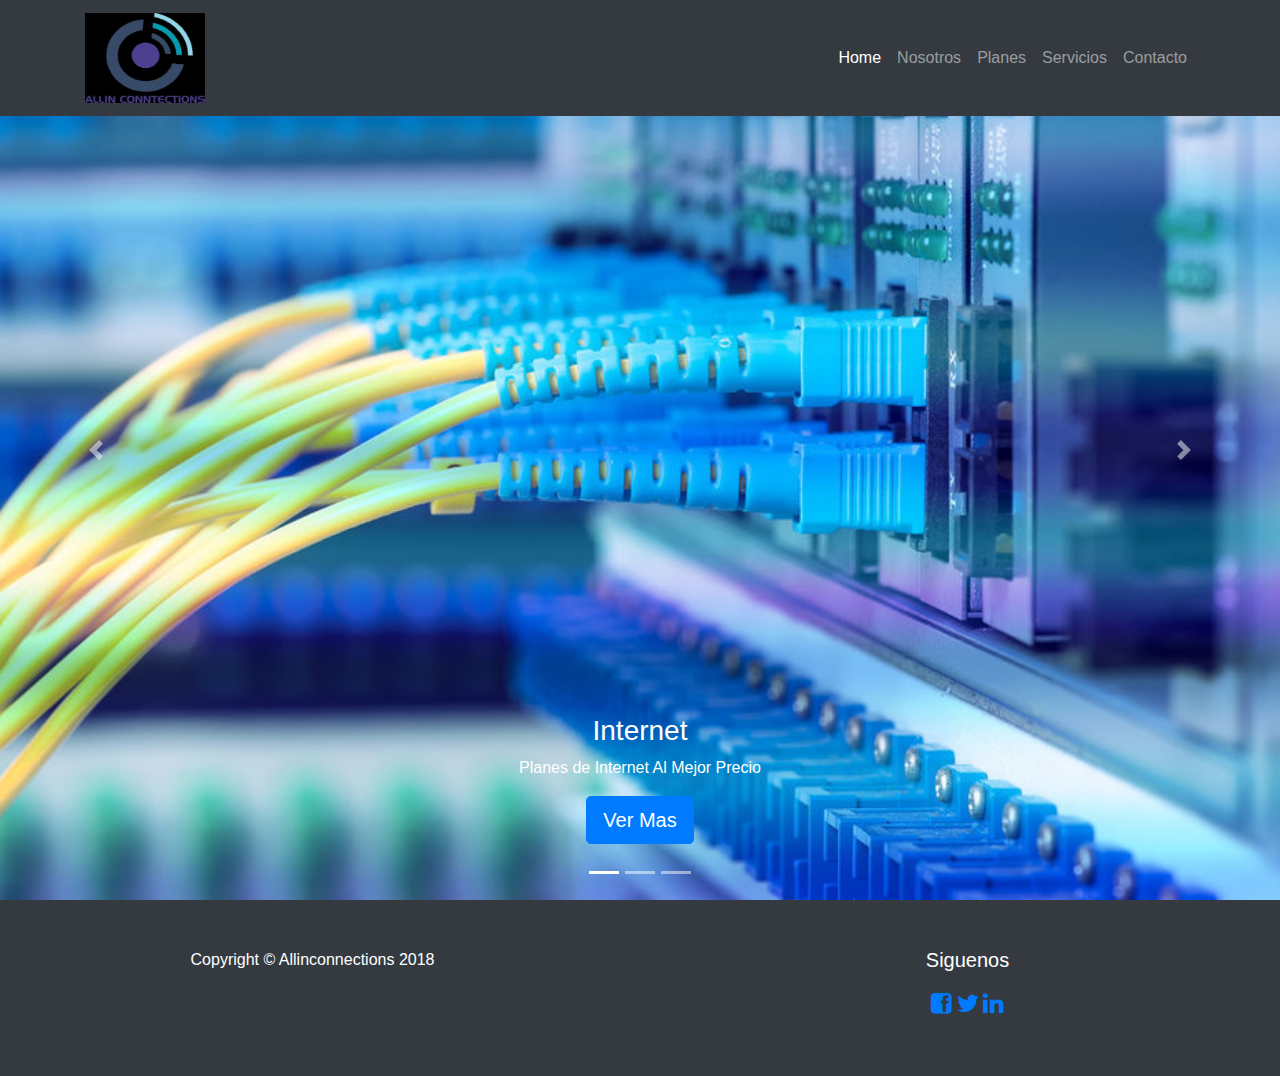
<file: index.html>
<!DOCTYPE html>
<html lang="en">

  <head>

    <meta charset="utf-8">
    <meta name="viewport" content="width=device-width, initial-scale=1, shrink-to-fit=no">
    <meta name="description" content="">
    <meta name="author" content="">

    <title>Home | Allinconnections</title>

    <!-- Bootstrap core CSS -->
    <link href="vendor/bootstrap/css/bootstrap.min.css" rel="stylesheet">

    <!-- Custom styles for this template -->
    <link href="css/full-slider.css" rel="stylesheet">
    <link rel="stylesheet" type="text/css" href="css/font-awesome.css">

  </head>

  <body>

    <!-- Navigation -->
    <nav class="navbar navbar-expand-lg navbar-dark bg-dark fixed-top">
      <div class="container">
        <a class="navbar-brand" href="#">
         <img src="img/logo.jpg" width="120" height="90" alt=""></a>
        <button class="navbar-toggler" type="button" data-toggle="collapse" data-target="#navbarResponsive" aria-controls="navbarResponsive" aria-expanded="false" aria-label="Toggle navigation" href="index.html">
          <span class="navbar-toggler-icon"></span>
        </button>
        <div class="collapse navbar-collapse" id="navbarResponsive">
          <ul class="navbar-nav ml-auto">
            <li class="nav-item active">
              <a class="nav-link" href="index.html">Home
                <span class="sr-only">(current)</span>
              </a>
            </li>
            <li class="nav-item">
              <a class="nav-link" href="nosotros.html">Nosotros</a>
            </li>
            <li class="nav-item">
              <a class="nav-link" href="Planes.html">Planes</a>
            </li>
            <li class="nav-item">
              <a class="nav-link" href="servicios.html">Servicios</a>
            </li>
            <li class="nav-item">
              <a class="nav-link" href="contacto.html">Contacto</a>
            </li>
          </ul>
        </div>
      </div>
    </nav>

    <header>
      <div id="carouselExampleIndicators" class="carousel slide" data-ride="carousel">
        <ol class="carousel-indicators">
          <li data-target="#carouselExampleIndicators" data-slide-to="0" class="active"></li>
          <li data-target="#carouselExampleIndicators" data-slide-to="1"></li>
          <li data-target="#carouselExampleIndicators" data-slide-to="2"></li>
        </ol>
        <div class="carousel-inner" role="listbox">
          <!-- Slide One - Set the background image for this slide in the line below -->
          <div class="carousel-item active" style="background-image: url('img/img2.jpg')">
            <div class="carousel-caption d-none d-md-block">
              <h3>Internet</h3>
              <p>Planes de Internet Al Mejor Precio</p>
              <p><a class="btn btn-lg btn-primary" href="Planes.html" role="button">Ver Mas</a></p>
            </div>
          </div>
          <!-- Slide Two - Set the background image for this slide in the line below -->
          <div class="carousel-item" style="background-image: url('img/img1.jpg')">
            <div class="carousel-caption d-none d-md-block">
              <h3>Second Slide</h3>
              <p>This is a description for the second slide.</p>
            </div>
          </div>
          <!-- Slide Three - Set the background image for this slide in the line below -->
          <div class="carousel-item" style="background-image: url('img/img3.jpg')">
            <div class="carousel-caption d-none d-md-block">
              <h3>Third Slide</h3>
              <p>This is a description for the third slide.</p>
            </div>
          </div>
        </div>
        <a class="carousel-control-prev" href="#carouselExampleIndicators" role="button" data-slide="prev">
          <span class="carousel-control-prev-icon" aria-hidden="true"></span>
          <span class="sr-only">Previous</span>
        </a>
        <a class="carousel-control-next" href="#carouselExampleIndicators" role="button" data-slide="next">
          <span class="carousel-control-next-icon" aria-hidden="true"></span>
          <span class="sr-only">Next</span>
        </a>
      </div>
    </header>

    <!-- Footer -->
    <footer class="py-5 bg-dark">
      <div class="row">
        <div class="col-sm-6">
            <div class="container">
              <div class="text-center">
              <p class="m-0 text-center text-white">Copyright &copy; Allinconnections 2018</p>
          </div>
           </div>
        </div>
        <div class="col-sm-6">
          <div class="container">
              <div class="text-center text-white">
                <h5>Siguenos</h5>
                  <a href="https://www.facebook.com/AllinConnections/"><i class="fa fa-facebook-square"></i></a>
                  <a href="#"><i class="fa fa-twitter"></i></a>
                  <a href="#"><i class="fa fa-linkedin"></i></a>
             </div>
        </div>
      </div>
      <!-- /.container -->
    </footer>

    <!-- Bootstrap core JavaScript -->
    <script src="js/jquery-2.2.3.min.js"></script> 
    <script src="vendor/jquery/jquery.min.js"></script>
    <script src="vendor/bootstrap/js/bootstrap.bundle.min.js"></script>
    <script type="text/javascript" src="js/move-top.js"></script>
    <script type="text/javascript" src="js/easing.js"></script> 
    <script type="text/javascript">
        jQuery(document).ready(function($) {
          $(".scroll").click(function(event){   
            event.preventDefault();
        
        $('html,body').animate({scrollTop:$(this.hash).offset().top},1000);
          });
        });
    </script>
  </body>

</html>
</file>
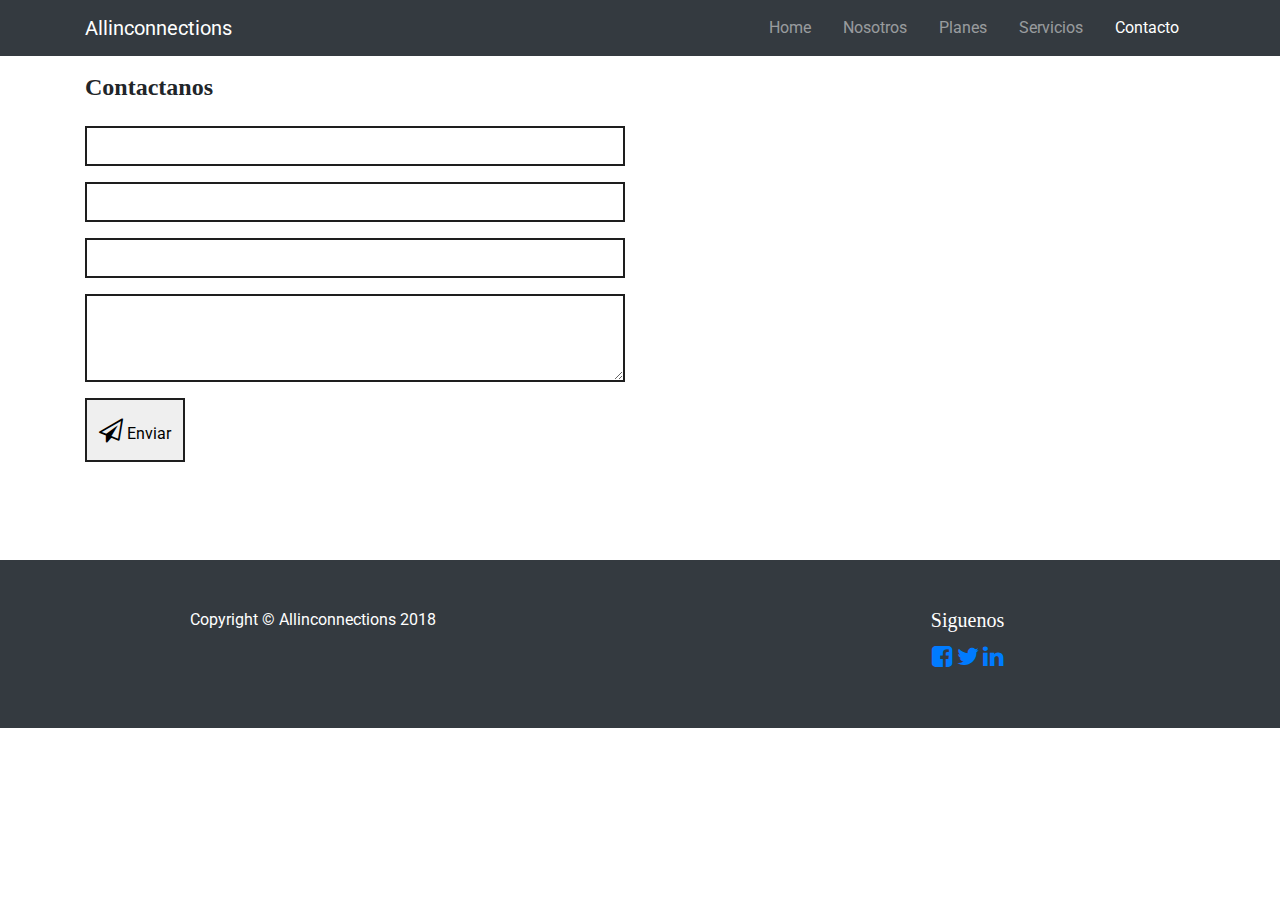
<file: contacto.html>
<!DOCTYPE html>
<html lang="en">

  <head>

    <meta charset="utf-8">
    <meta name="viewport" content="width=device-width, initial-scale=1, shrink-to-fit=no">
    <meta name="description" content="">
    <meta name="author" content="">

    <title>Contacto | AllinConnections</title>

    <!-- Bootstrap core CSS -->
    <link href="vendor/bootstrap/css/bootstrap.min.css" rel="stylesheet">
    <link rel="stylesheet" href="css/swipebox.css">
    <link href="css/font-awesome.css" rel="stylesheet">
    <link rel="stylesheet" type="text/css" href="css/style.css"> 
    <!-- Custom styles for this template -->
    <link href="css/full-slider.css" rel="stylesheet">
    <link rel="stylesheet" type="text/css" href="css/jquery-ui.css">
    <!--<link rel="stylesheet" type="text/css" href="css/bootstrap.css">-->
    <link rel="stylesheet" type="text/css" href="css/contact.css">
    <link rel="stylesheet" type="text/css" href="css/font-awesome.css">

  </head>

  <body>

    <!-- Navigation -->
    <nav class="navbar navbar-expand-lg navbar-dark bg-dark fixed-top">
      <div class="container">
        <a class="navbar-brand" href="#">Allinconnections</a>
        <button class="navbar-toggler" type="button" data-toggle="collapse" data-target="#navbarResponsive" aria-controls="navbarResponsive" aria-expanded="false" aria-label="Toggle navigation">
          <span class="navbar-toggler-icon"></span>
        </button>
        <div class="collapse navbar-collapse" id="navbarResponsive">
          <ul class="navbar-nav ml-auto">
            <li class="nav-item">
              <a class="nav-link" href="index.html">Home</a>
            </li>
            <li class="nav-item">
              <a class="nav-link" href="nosotros.html">Nosotros</a>
            </li>
            <li class="nav-item">
              <a class="nav-link" href="Planes.html">Planes</a>
            </li>
            <li class="nav-item">
              <a class="nav-link" href="servicios.html">Servicios</a>
            </li>
            <li class="nav-item active">
              <a class="nav-link" href="contacto.html">Contacto
              <span class="sr-only">(current)</span>
              </a>
            </li>
          </ul>
        </div>
      </div>
    </nav>
    <header>
      <section id="contact">
  <div class="container">
  <div class="row">
      <div class="col-md-6">
          <h4><strong>Contactanos</strong></h4>
          <br>
        <form>
          <div class="form-group">
            <input type="text" class="form-control" name="" value="" placeholder="Name">
          </div>
          <div class="form-group">
            <input type="email" class="form-control" name="" value="" placeholder="E-mail">
          </div>
          <div class="form-group">
            <input type="tel" class="form-control" name="" value="" placeholder="Phone">
          </div>
          <div class="form-group">
            <textarea class="form-control" name="" rows="3" placeholder="Message"></textarea>
          </div>
          <button class="btn btn-default" type="submit" name="button">
              <i class="fa fa-paper-plane-o" aria-hidden="true"></i> Enviar
          </button>
        </form>
      </div>
      <div class="col-md-6">
       <iframe src="https://www.google.com/maps/embed?pb=!1m18!1m12!1m3!1d3902.739736022297!2d-77.10135478575998!3d-11.992502291503472!2m3!1f0!2f0!3f0!3m2!1i1024!2i768!4f13.1!3m3!1m2!1s0x0%3A0x8a2a0d09e109afb!2sChilangolandia+lim!5e0!3m2!1ses-419!2spe!4v1497816881876" width="600" height="450" frameborder="0" style="border:0" allowfullscreen></iframe>
       </div>
    </div>
  </div>
</section>
  </header>
    <!-- Footer -->
    <footer class="py-5 bg-dark">
      <div class="row">
        <div class="col-sm-6">
            <div class="container">
              <div class="text-center">
              <p class="m-0 text-center text-white">Copyright &copy; Allinconnections 2018</p>
          </div>
           </div>
        </div>
        <div class="col-sm-6">
          <div class="container">
              <div class="text-center text-white">
                <h5>Siguenos</h5>
                  <a href="#"><i class="fa fa-facebook-square"></i></a>
                  <a href="#"><i class="fa fa-twitter"></i></a>
                  <a href="#"><i class="fa fa-linkedin"></i></a>
             </div>
        </div>
      </div>
      <!-- /.container -->
    </footer>

    <!-- Bootstrap core JavaScript -->
    <script src="js/jquery-2.2.3.min.js"></script> 
    <script src="vendor/jquery/jquery.min.js"></script>
    <script src="vendor/bootstrap/js/bootstrap.bundle.min.js"></script>
    <script type="text/javascript" src="js/move-top.js"></script>
    <script type="text/javascript" src="js/easing.js"></script> 
    <script type="text/javascript">
        jQuery(document).ready(function($) {
          $(".scroll").click(function(event){   
            event.preventDefault();
        
        $('html,body').animate({scrollTop:$(this.hash).offset().top},1000);
          });
        });
    </script>
  </body>

</html>
</file>
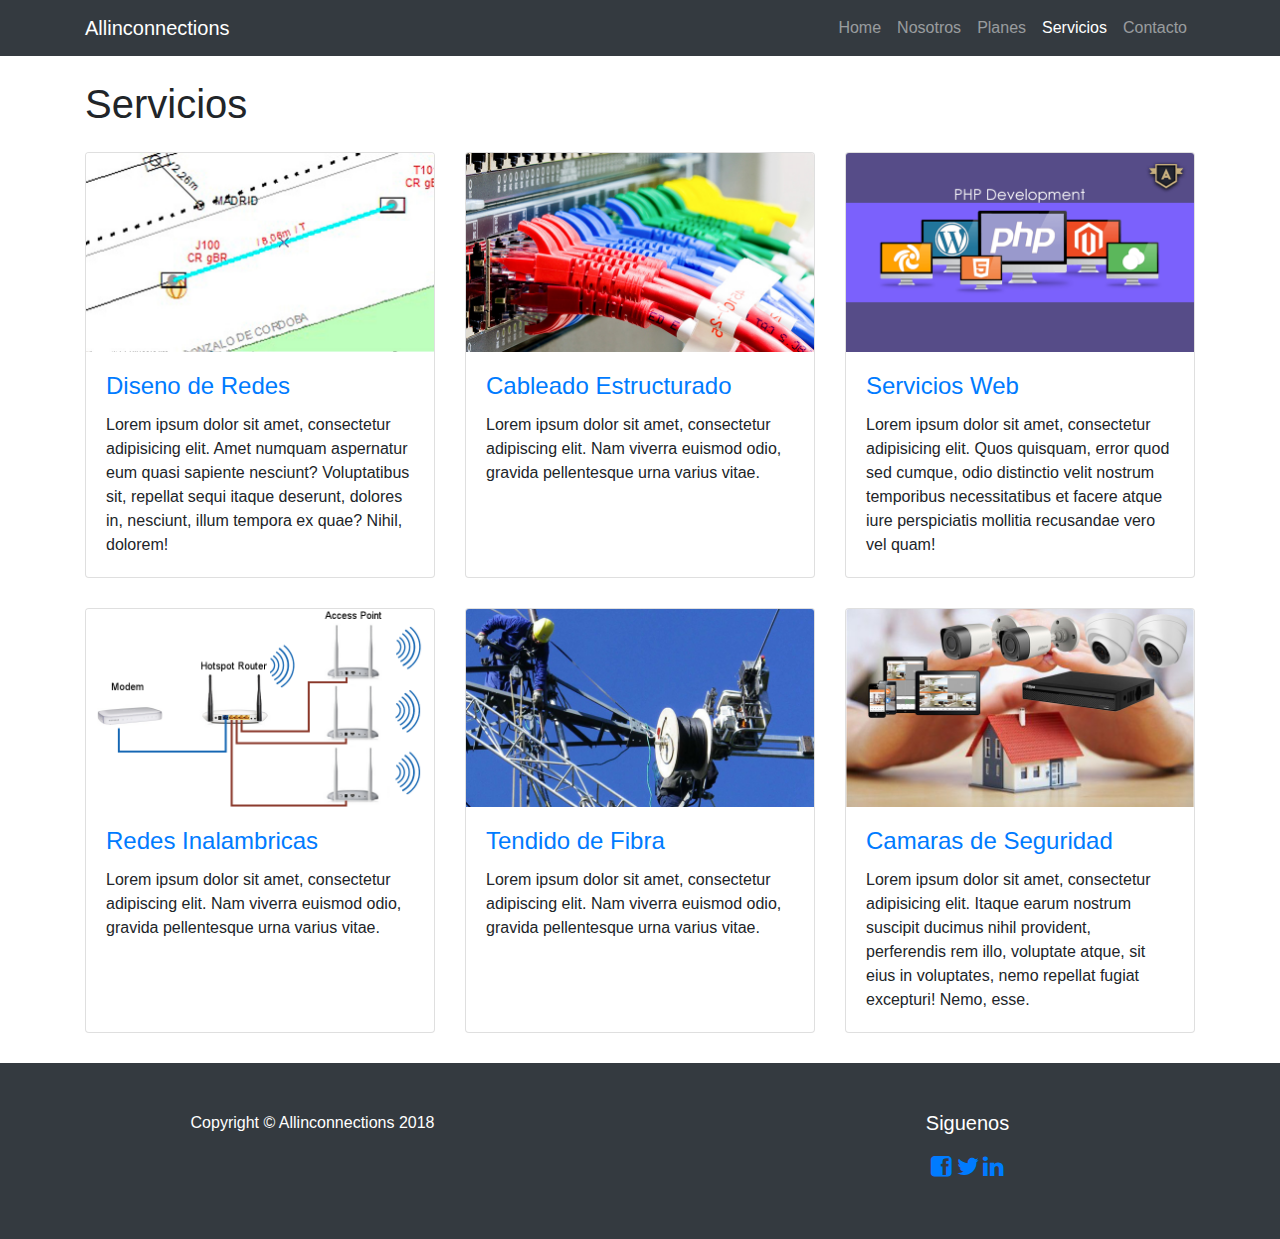
<file: servicios.html>
<!DOCTYPE html>
<html lang="en">

  <head>

    <meta charset="utf-8">
    <meta name="viewport" content="width=device-width, initial-scale=1, shrink-to-fit=no">
    <meta name="description" content="">
    <meta name="author" content="">

    <title>Servicios | Allinconnections</title>

    <!-- Bootstrap core CSS -->
    <link href="vendor/bootstrap/css/bootstrap.min.css" rel="stylesheet">

    <!-- Custom styles for this template -->
    <link href="css/full-slider.css" rel="stylesheet">
    <link href="css/3-col-portfolio.css" rel="stylesheet">

    <link rel="stylesheet" type="text/css" href="css/font-awesome.css">

  </head>

  <body>

    <!-- Navigation -->
    <nav class="navbar navbar-expand-lg navbar-dark bg-dark fixed-top">
      <div class="container">
        <a class="navbar-brand" href="#">Allinconnections</a>
        <button class="navbar-toggler" type="button" data-toggle="collapse" data-target="#navbarResponsive" aria-controls="navbarResponsive" aria-expanded="false" aria-label="Toggle navigation">
          <span class="navbar-toggler-icon"></span>
        </button>
        <div class="collapse navbar-collapse" id="navbarResponsive">
          <ul class="navbar-nav ml-auto">
            <li class="nav-item">
              <a class="nav-link" href="index.html">Home</a>
            </li>
            <li class="nav-item">
              <a class="nav-link" href="nosotros.html">Nosotros</a>
            </li>
            <li class="nav-item">
              <a class="nav-link" href="Planes.html">Planes</a>
            </li>
            <li class="nav-item active">
              <a class="nav-link" href="servicios.html">Servicios
              <span class="sr-only">(current)</span>
            </a>
            </li>
            <li class="nav-item">
              <a class="nav-link" href="contacto.html">Contacto</a>
            </li>
          </ul>
        </div>
      </div>
    </nav>

    <div class="container">

      <!-- Page Heading -->
      <h1 class="my-4">Servicios
      </h1>

      <div class="row">
        <div class="col-lg-4 col-sm-6 portfolio-item">
          <div class="card h-100">
            <a href="#"><img class="card-img-top" src="img/t3.jpg" alt=""></a>
            <div class="card-body">
              <h4 class="card-title">
                <a href="#">Diseno de Redes</a>
              </h4>
              <p class="card-text">Lorem ipsum dolor sit amet, consectetur adipisicing elit. Amet numquam aspernatur eum quasi sapiente nesciunt? Voluptatibus sit, repellat sequi itaque deserunt, dolores in, nesciunt, illum tempora ex quae? Nihil, dolorem!</p>
            </div>
          </div>
        </div>
        <div class="col-lg-4 col-sm-6 portfolio-item">
          <div class="card h-100">
            <a href="#"><img class="card-img-top" src="img/t2.jpg" alt=""></a>
            <div class="card-body">
              <h4 class="card-title">
                <a href="#">Cableado Estructurado</a>
              </h4>
              <p class="card-text">Lorem ipsum dolor sit amet, consectetur adipiscing elit. Nam viverra euismod odio, gravida pellentesque urna varius vitae.</p>
            </div>
          </div>
        </div>
        <div class="col-lg-4 col-sm-6 portfolio-item">
          <div class="card h-100">
            <a href="#"><img class="card-img-top" src="img/t4.jpg" alt=""></a>
            <div class="card-body">
              <h4 class="card-title">
                <a href="#">Servicios Web</a>
              </h4>
              <p class="card-text">Lorem ipsum dolor sit amet, consectetur adipisicing elit. Quos quisquam, error quod sed cumque, odio distinctio velit nostrum temporibus necessitatibus et facere atque iure perspiciatis mollitia recusandae vero vel quam!</p>
            </div>
          </div>
        </div>
        <div class="col-lg-4 col-sm-6 portfolio-item">
          <div class="card h-100">
            <a href="#"><img class="card-img-top" src="img/t5.jpg" alt=""></a>
            <div class="card-body">
              <h4 class="card-title">
                <a href="#">Redes Inalambricas</a>
              </h4>
              <p class="card-text">Lorem ipsum dolor sit amet, consectetur adipiscing elit. Nam viverra euismod odio, gravida pellentesque urna varius vitae.</p>
            </div>
          </div>
        </div>
        <div class="col-lg-4 col-sm-6 portfolio-item">
          <div class="card h-100">
            <a href="#"><img class="card-img-top" src="img/t1.jpg" alt=""></a>
            <div class="card-body">
              <h4 class="card-title">
                <a href="#">Tendido de Fibra</a>
              </h4>
              <p class="card-text">Lorem ipsum dolor sit amet, consectetur adipiscing elit. Nam viverra euismod odio, gravida pellentesque urna varius vitae.</p>
            </div>
          </div>
        </div>
        <div class="col-lg-4 col-sm-6 portfolio-item">
          <div class="card h-100">
            <a href="#"><img class="card-img-top" src="img/t6.jpg" alt=""></a>
            <div class="card-body">
              <h4 class="card-title">
                <a href="#">Camaras de Seguridad</a>
              </h4>
              <p class="card-text">Lorem ipsum dolor sit amet, consectetur adipisicing elit. Itaque earum nostrum suscipit ducimus nihil provident, perferendis rem illo, voluptate atque, sit eius in voluptates, nemo repellat fugiat excepturi! Nemo, esse.</p>
            </div>
          </div>
        </div>
      </div>
      <!-- /.row -->

      <!-- Pagination -->
      <!--<ul class="pagination justify-content-center">
        <li class="page-item">
          <a class="page-link" href="#" aria-label="Previous">
            <span aria-hidden="true">&laquo;</span>
            <span class="sr-only">Previous</span>
          </a>
        </li>
        <li class="page-item">
          <a class="page-link" href="#">1</a>
        </li>
        <li class="page-item">
          <a class="page-link" href="#">2</a>
        </li>
        <li class="page-item">
          <a class="page-link" href="#">3</a>
        </li>
        <li class="page-item">
          <a class="page-link" href="#" aria-label="Next">
            <span aria-hidden="true">&raquo;</span>
            <span class="sr-only">Next</span>
          </a>
        </li>
      </ul>-->

    </div>
    

    <!-- Footer -->
    <footer class="py-5 bg-dark">
      <div class="row">
        <div class="col-sm-6">
            <div class="container">
              <div class="text-center">
              <p class="m-0 text-center text-white">Copyright &copy; Allinconnections 2018</p>
          </div>
           </div>
        </div>
        <div class="col-sm-6">
          <div class="container">
              <div class="text-center text-white">
                <h5>Siguenos</h5>
                  <a href="#"><i class="fa fa-facebook-square"></i></a>
                  <a href="#"><i class="fa fa-twitter"></i></a>
                  <a href="#"><i class="fa fa-linkedin"></i></a>
             </div>
        </div>
      </div>
      <!-- /.container -->
    </footer>

    <!-- Bootstrap core JavaScript -->
    <script src="vendor/jquery/jquery.min.js"></script>
    <script src="vendor/bootstrap/js/bootstrap.bundle.min.js"></script>

  </body>

</html>
</file>
<file: css/swipebox.css>
/*! Swipebox v1.2.8 | Constantin Saguin csag.co | MIT License | github.com/brutaldesign/swipebox */
html.swipebox-html.swipebox-touch {
  overflow: hidden !important;
}

#swipebox-overlay img {
  border: none !important;
}

#swipebox-overlay {
  width: 100%;
  height: 100%;
  position: fixed;
  top: 0;
  left: 0;
  z-index: 99999 !important;
  overflow: hidden;
  -webkit-user-select: none;
  -moz-user-select: none;
  -ms-user-select: none;
  user-select: none;
}

#swipebox-container {
  position: relative;
  width: 100%;
  height: 100%;
}

#swipebox-slider {
  -webkit-transition: -webkit-transform 0.4s ease;
  transition: transform 0.4s ease;
  height: 100%;
  left: 0;
  top: 0;
  width: 100%;
  white-space: nowrap;
  position: absolute;
  display: none;
  cursor: pointer;
}
#swipebox-slider .slide {
  height: 100%;
  width: 100%;
  line-height: 1px;
  text-align: center;
  display: inline-block;
}
#swipebox-slider .slide:before {
  content: "";
  display: inline-block;
  height: 43%;
  width: 1px;
  margin-right: -1px;
}
#swipebox-slider .slide img, #swipebox-slider .slide .swipebox-video-container {
  display: inline-block;
  max-height: 100%;
  max-width: 100%;
  margin: 0;
  padding: 0;
  width: auto;
  height: auto;
  vertical-align: middle;
}
#swipebox-slider .slide .swipebox-video-container {
  background: none;
  max-width: 1140px;
  max-height: 100%;
  width: 100%;
  padding: 5%;
  -webkit-box-sizing: border-box;
  box-sizing: border-box;
  -moz-box-sizing: border-box;
}
#swipebox-slider .slide .swipebox-video-container .swipebox-video {
  width: 100%;
  height: 0;
  padding-bottom: 56.25%;
  overflow: hidden;
  position: relative;
}
#swipebox-slider .slide .swipebox-video-container .swipebox-video iframe {
  width: 100% !important;
  height: 100% !important;
  position: absolute;
  top: 0;
  left: 0;
}
#swipebox-slider .slide-loading {
  background: url(../images/loader.gif) no-repeat center center;
}

#swipebox-bottom-bar,
#swipebox-top-bar {
  -webkit-transition: 0.5s all;
  transition: 0.5s all;
  -moz-transition: 0.5s all;
  position: absolute;
  left: 0;
  z-index: 999;
  height: 50px;
  width: 100%;
}

#swipebox-bottom-bar {
  bottom: -50px;
}
#swipebox-bottom-bar.visible-bars {
  -webkit-transform: translate3d(0, -50px, 0);
  transform: translate3d(0, -50px, 0);
  -moz-transform: translate3d(0, -50px, 0);
  -o-transform: translate3d(0, -50px, 0);
  -ms-transform: translate3d(0, -50px, 0);
}

#swipebox-top-bar {
    bottom: 14%;
}
#swipebox-title {
    display: block;
    width: 45%;
    text-align: center;
    margin: 0 auto !important;
} 
#swipebox-prev,
#swipebox-next,
#swipebox-close {
  background-image: url(../images/icons.png);
  background-repeat: no-repeat;
  border: none !important;
  text-decoration: none !important;
  cursor: pointer;
  width: 50px;
  height: 50px;
  top: 0;
}

#swipebox-arrows {
  display: block;
  margin: 0 auto;
  width: 100%;
  height: 50px;
}

#swipebox-prev {
  background-position: -32px 13px;
  float: left;
}

#swipebox-next {
  background-position: -78px 13px;
  float: right;
} 
#swipebox-close {
	right: 50px;
	top: 12px;
	position: absolute;
	z-index: 9999;
	background-position: 15px 12px;
}
.swipebox-no-close-button #swipebox-close {
  display: none;
}

#swipebox-prev.disabled,
#swipebox-next.disabled {
  opacity: 0.3;
}

.swipebox-no-touch #swipebox-overlay.rightSpring #swipebox-slider {
  -webkit-animation: rightSpring 0.3s;
  animation: rightSpring 0.3s;
  -moz-animation: rightSpring 0.3s;
}
.swipebox-no-touch #swipebox-overlay.leftSpring #swipebox-slider {
  -webkit-animation: leftSpring 0.3s;
  animation: leftSpring 0.3s;
  -moz-animation: leftSpring 0.3s;
}

.swipebox-touch #swipebox-container:before, .swipebox-touch #swipebox-container:after {
  -webkit-backface-visibility: hidden;
  backface-visibility: hidden;
  -webkit-transition: all .3s ease;
  transition: all .3s ease;
  -moz-transition: all .3s ease;
  content: ' ';
  position: absolute;
  z-index: 999;
  top: 0;
  height: 100%;
  width: 20px;
  opacity: 0;
}
.swipebox-touch #swipebox-container:before {
  left: 0;
  -webkit-box-shadow: inset 10px 0px 10px -8px #656565;
  box-shadow: inset 10px 0px 10px -8px #656565;
  -moz-box-shadow: inset 10px 0px 10px -8px #656565;
}
.swipebox-touch #swipebox-container:after {
  right: 0;
  -webkit-box-shadow: inset -10px 0px 10px -8px #656565;
  box-shadow: inset -10px 0px 10px -8px #656565;
  -moz-box-shadow: inset -10px 0px 10px -8px #656565;
}
.swipebox-touch #swipebox-overlay.leftSpringTouch #swipebox-container:before {
  opacity: 1;
}
.swipebox-touch #swipebox-overlay.rightSpringTouch #swipebox-container:after {
  opacity: 1;
}

@-webkit-keyframes rightSpring {
  0% {
    left: 0;
  }

  50% {
    left: -30px;
  }

  100% {
    left: 0;
  }
}

@keyframes rightSpring {
  0% {
    left: 0;
  }

  50% {
    left: -30px;
  }

  100% {
    left: 0;
  }
}
@-webkit-keyframes leftSpring {
  0% {
    left: 0;
  }

  50% {
    left: 30px;
  }

  100% {
    left: 0;
  }
}
@keyframes leftSpring {
  0% {
    left: 0;
  }

  50% {
    left: 30px;
  }

  100% {
    left: 0;
  }
}
@media screen and (min-width: 800px) {
  #swipebox-close {
    right: 50px;
	top: 12px;
  }

  #swipebox-arrows {
    width: 80%;
    max-width: 800px;
  }
}
/* Skin 
--------------------------*/
#swipebox-overlay {
  background: #0d0d0d;
}

#swipebox-bottom-bar,
#swipebox-top-bar {
  opacity: 1;
}

#swipebox-top-bar {
  color: white !important;
  font-size: 15px;
  line-height: 30px; 
}
@media(max-width:1366px){
#swipebox-top-bar {
    bottom: 20%;
}
}
@media(max-width:1080px){
#swipebox-title {
    width: 61%;
    line-height: 1.8em;
    margin: 1em auto 0 !important;
} 
}
@media(max-width:768px){
#swipebox-title {
    width: 75%;
}
#swipebox-arrows {
    width: 83%;
}
}
@media(max-width:667px){
#swipebox-slider .slide img, #swipebox-slider .slide .swipebox-video-container { 
    max-width: 80%; 
}
#swipebox-title {
    width: 82%;
    font-size: 14px;
    font-weight: 300;
}
}
@media(max-width:640px){
#swipebox-title {
    width: 82%;
    font-size: .9em;
}
#swipebox-arrows {
    width: 80%;
}
}
@media(max-width:480px){
#swipebox-title {
    width: 85%; 
} 
#swipebox-close {
    right: 30px;
}
#swipebox-slider .slide img, #swipebox-slider .slide .swipebox-video-container {
    max-width: 100%;
}
#swipebox-container { 
    width: 97%; 
}
}
@media(max-width:414px){
#swipebox-container { 
    width: 96%; 
}
}
@media(max-width:384px){
#swipebox-top-bar {
    bottom: 23%;
}
}
</file>
<file: css/style.css>
/*--
Author: W3layouts
Author URL: http://w3layouts.com
License: Creative Commons Attribution 3.0 Unported
License URL: http://creativecommons.org/licenses/by/3.0/
--*/
body{
	margin:0;
	font-family: 'Roboto', sans-serif;
	background: #fff;
}
body a{ 
	-webkit-transition: 0.5s all;
	-moz-transition: 0.5s all;
	-o-transition: 0.5s all;
	-ms-transition: 0.5s all;
	transition: 0.5s all;
	text-decoration:none;
}
h1,h2,h3,h4,h5,h6{
	margin:0;
	font-family: 'Raleway Dots', cursive;
		font-family: 'Limelight', cursive;
		font-family: 'Lora', serif;
}
p{
	margin:0;
}
ul,label{
	margin:0;
	padding:0;
}
body a:hover{
	text-decoration:none;
}
/*-- banner --*/
.banner {
    min-height: 780px;
    background: url(../images/banner.jpg)no-repeat center 0px;
    background-size: cover;
	-webkit-background-size: cover;
	-moz-background-size: cover;
	-o-background-size: cover;
	-ms-background-size: cover;
    position: relative;
}
   .header {
	    position: relative;
    padding: 1em 0 0em 0;
    border-bottom: 1px solid rgba(255, 255, 255, 0.39);
    background: rgba(0, 0, 0, 0.19);
}
/*-- logo --*/
.navbar-header h1 {
       font-size: 3em;
    display: block; 
}
.navbar-header h1 a {
    color: #FFFFFF;
    text-decoration: none;
    display: inline-block;
	    line-height: 78px;
		    font-weight: bold;
}
h1 span {
    color: #ff8c00;
}
/*-- //logo --*/
/*-- top-nav --*/

/* Underline From Center */
.hvr-underline-from-center {
  display: inline-block;
  vertical-align: middle;
  -webkit-transform: translateZ(0);
  transform: translateZ(0);
  box-shadow: 0 0 1px rgba(0, 0, 0, 0);
  -webkit-backface-visibility: hidden;
  backface-visibility: hidden;
  -moz-osx-font-smoothing: grayscale;
  position: relative;
  overflow: hidden;
}
.hvr-underline-from-center:before {
  content: "";
  position: absolute;
  z-index: -1;
  left: 50%;
  right: 50%;
  bottom: 0;
  background: #ff8c00;
  height: 4px;
  -webkit-transition-property: left, right;
  transition-property: left, right;
  -webkit-transition-duration: 0.3s;
  transition-duration: 0.3s;
  -webkit-transition-timing-function: ease-out;
  transition-timing-function: ease-out;
}
.hvr-underline-from-center:hover:before, .hvr-underline-from-center:focus:before, .hvr-underline-from-center:active:before {
  left: 0;
  right: 0;
}

.navbar-default {
    background: none;
    border: none;
    margin: 0;
    min-height: inherit;
}
.navbar-default .navbar-nav > .active > a, .navbar-default .navbar-nav > .active > a:hover, .navbar-default .navbar-nav > .active > a:focus {
    color: #99abd5;
   background:none!important;
}
.navbar-nav > li {
   margin: 0 0.5em;
}
ul.nav.navbar-nav.navbar-right {
    margin-left: 10%;
}
.navbar-default .navbar-nav > li > a {
    color: #fff;
    font-size: 1.2em;
  padding: 1.8em 1em;
    position: relative;
	font-weight: 300;
	text-transform: uppercase;
}
.navbar-default .navbar-nav > li > a:hover, .navbar-default .navbar-nav > li > a:focus,.navbar-default .navbar-nav li a.active {
    color: #ff8c00;
	background:none!important;
}
.navbar-right {
    float: left!important;
    margin-right:0px!important;
}
.navbar-collapse {
    padding: 0!important;
}
/*--search--*/
.search{
    position: absolute;
    right: 14%;
    top: 14px;
}
.search label.icon-search {
    color: #212121;
	cursor: pointer;
}
.search_form{
	position:absolute;
	z-index:9999;
	right:0;
	top:15px;
	overflow: hidden;
	width: 20px;
	height:0px;
	    background: rgba(144, 138, 138, 0.34);
	transition: height 0.2s ease-out 0.5s , top 0.2s ease-out 0.5s, padding 0.2s ease-out 0.5s, width 0.3s ease-out 0.2s;
	-webkit-transition: height 0.2s ease-out 0.5s , top 0.2s ease-out 0.5s, padding 0.2s ease-out 0.5s, width 0.3s ease-out 0.2s;
}
.search_form form{
	opacity:0;
	transition:all 0.3s ease-out;
	-webkit-transition:all 0.3s ease-out;
}
.search_form input[type='search']{
    width: 371px;
       padding: 6px;
    outline: none;
    font-size: 14px;
    color:#fff;
    border: 1px solid #999;
    background: none;
}
.search_form input[type='search']::-webkit-input-placeholder{
	color:#fff !important;
}
.search_form input[type='submit']{
       outline: none;
    background: #ff8c00;
    display: inline-block;
    color: #fff;
    font-size: 14px;
    border: 1px solid #ff8c00;
    text-transform: uppercase;
    padding: 6px 34px;
}
.search_form input[type='submit']:hover{
	background:#222;
	 border: 1px solid #222;
	color:#fff;
}
.search_box{
	visibility: hidden;
}
.search_box:checked~.search_form{
       width: 500px;
      height: 53px;
    padding: 10px;
        top: 82px;
	transition: height 0.2s ease-out, top 0.2s ease-out, padding 0.2s ease-out, 0.3s width ease-out 0.2s;
	-webkit-transition: height 0.2s ease-out, top 0.2s ease-out, padding 0.2s ease-out, 0.3s width ease-out 0.2s;
}
.search_box:checked~.search_form form{
	opacity:1;
	transition:0.3s all ease-out 0.5s;
	-webkit-transition:0.3s all ease-out 0.5s;
}
label.icon-search span {
      color: #fff;
    font-size: 1.1em;
    top: 20px;
    padding: 10px;
}

/*--//search--*/
/*-- //top-nav --*/
.banner-text {
    text-align: center;
    padding: 13em 0 0 0;
}
/*-- Slider --*/
#slider {
	box-shadow: none;
	-moz-box-shadow: none;
	-webkit-box-shadow: none;
	margin: 0 auto;
}
.rslides_tabs {
	list-style: none;
	padding: 0;
	background: rgba(0,0,0,.25);
	box-shadow: 0 0 1px rgba(255,255,255,.3), inset 0 0 5px rgba(0,0,0,1.0);
	-moz-box-shadow: 0 0 1px rgba(255,255,255,.3), inset 0 0 5px rgba(0,0,0,1.0);
	-webkit-box-shadow: 0 0 1px rgba(255,255,255,.3), inset 0 0 5px rgba(0,0,0,1.0);
	font-size: 18px;
	list-style: none;
	margin: 0 auto 50px;
	max-width: 540px;
	padding: 10px 0;
	text-align: center;
	width: 100%;
}
.rslides_tabs li {
	display: inline;
	float: none;
	margin-right: 1px;
}
.rslides_tabs a {
	width: auto;
	line-height: 20px;
	padding: 9px 20px;
	height: auto;
	background: transparent;
	display: inline;
}
.rslides_tabs li:first-child {
	margin-left: 0;
}
.rslides_tabs .rslides_here a {
	background: rgba(255,255,255,.1);
	color: #fff;
	font-weight: bold;
}
.events {
	list-style: none;
}
.callbacks_container {
	position: relative;
	float: left;
	width: 100%;
}
.callbacks {
	position: relative;
	list-style: none;
	overflow: hidden;
	width: 100%;
	padding: 0;
	margin: 0;
}
.callbacks li {
	position: absolute;
	left: 0;
	top: 0;
}
.callbacks img {
	position: relative;
	z-index: 1;
	height: auto;
	border: 0;
}
.callbacks .caption {
	display: block;
	position: absolute;
	z-index: 2;
	font-size: 20px;
	text-shadow: none;
	color: #fff;
	left: 0;
	right: 0;
	padding: 10px 20px;
	margin: 0;
	max-width: none;
	top: 10%;
	text-align: center;
}
.callbacks_nav {
    position: absolute;
    -webkit-tap-highlight-color: rgba(0,0,0,0);
    top: 48%;
    left: 40px;
    opacity: 0.7;
    z-index: 3;
    text-indent: -9999px;
    overflow: hidden;
    text-decoration: none;
    height:34px;
    width:34px;
    background: url("../images/left.png") no-repeat 0px 0px;
}
.callbacks_nav.prev {
	 left: auto;
	   background: url("../images/left.png") no-repeat 0px 0px;
	left: -58px;
}
.callbacks_nav.next {
    left: auto;
    background: url("../images/right.png") no-repeat 0px 0px;
       right: -15px;
}
.callbacks_nav:active {
	opacity: 1.0;
}

.callbacks2_nav:active {
	opacity: 1.0;
}

#slider-pager a {
	display: inline-block;
}

#slider-pager span {
	float: left;
}
#slider-pager span {
	width: 100px;
	height: 15px;
	background: #fff;
	display: inline-block;
	border-radius: 30em;
	opacity: 0.6;
}
#slider-pager .rslides_here a {
	background: #FFF;
	border-radius: 30em;
	opacity: 1;
}
#slider-pager a {
	padding: 0;
}
#slider-pager li {
	display: inline-block;
}
.rslides {
	position: relative;
	list-style: none;
	overflow: hidden;
	padding: 0;
	margin: 0;
	width: 100%;
}
.rslides li {
	-webkit-backface-visibility: hidden;
	position: absolute;
	display: none;
	left: 0%;
	top: 0;
	width: 100%;
}
.rslides li {
	position: relative;
	display: block;
	float: none;
}
.rslides img {
	height: auto;
	border: 0;
}
.callbacks_tabs {
	list-style: none;
	position: absolute;
	top: 80.5%;
	z-index: 999;
	left: 44.5%;
	padding: 0em 0.6em 1em 0.3em;
	margin: 0;
}
.callbacks_tabs li {
	display: inline-block;
	margin: 0.5em;
}
.callbacks_tabs a {
	visibility: hidden;
}
.callbacks_tabs a:after {
	content: "\f111";
	font-size: 0;
	font-family: FontAwesome;
	visibility: visible;
    width:18px;
	height:18px;
	display: inline-block;
	border:6px solid rgba(0, 0, 0, 0.91);
	background: #fff;
	border-radius: 50%;
	-webkit-border-radius: 50%;
	-moz-border-radius: 50%;
	-o-border-radius: 50%;
	-ms-border-radius: 50%;
}
.callbacks_here a:after {
	background: #ff8c00;
}
.slider-info {
    text-align:center;
    padding-top: 2em;
}
p.sub-para {
    font-size: 1em;
    color: #fff;
    letter-spacing: 7px;
}
.slider-info img {
	width: 100px;
	margin: 0 auto;
}
.callbacks_tabs {
   list-style: none;
    position: absolute;
    top: 114%;
    left: 43%;
    padding: 0;
    margin: 0;
    z-index: 990;
    display: block;
    text-align: center;
}
.slider-top span{
font-weight:600;
}
.callbacks_tabs li{
       display: inline-block;
  margin: 0 5px;
}
.slider-info h3 {
       font-size: 3.2em;
    color:#fff;
    letter-spacing: 12px;
    margin: 1.4em 0 0.5em 0;
    font-weight: bold;
    text-transform: uppercase;
}
.slider-info h3 span {
	  color:#ff8c00;
}
.slider-info h4 {
        font-size:2em;
    color: #fff;
    letter-spacing: 12px;
    font-weight:100;
    text-transform: uppercase;
    border: 1px solid #fff;
    border-left: none;
    border-right: none;
    padding: 0.5em;
    width: 80%;
    margin: 0 auto 0.8em;
}
/*-- //Slider --*/
/*-- //banner --*/
/*-- welcome --*/
/*--tabs-recipes --*/
.tab-content>.tab-pane {
	padding-top: 50px;
}
.nav-tabs>li>a {
	margin: 0 5px;
    padding: 15px 44px;
    line-height: 1.42857143;
    font-size: 16px;
    font-weight: 600;
    border: 1px solid transparent;
    border-radius: 0;
    color: #222;
    background: #eee;
}

.nav-tabs>li>a:hover, .nav>li>a:focus {
	text-decoration: none;
	color: #FFF!important;
}
.nav-tabs>li.active>a, .nav-tabs>li.active>a:hover, .nav-tabs>li.active>a:focus {
	    background: #ff8c00!important;
	color: #FFF!important;
}
.tab-image img {
    width: 100%;
}
.tab-info p {
	    line-height: 2.5em;
    margin-top: 1em;
	    font-size: 0.9em;
		color: #777;
}
.nav-tabs>li>a:hover, .nav>li>a:focus {
    text-decoration: none;
    background:none!important;
    color: #FFF;
}
.nav-tabs>li>a:hover {
    border-color: #eee #eee #fff;
}
.nav-tabs {
    border-bottom: 1px solid #fff!important;
	    margin: 0 auto;
    text-align: center!important;
    width: 64%;
}
.nav-tabs>li>a:hover, .nav>li>a:focus {
    text-decoration: none;
      background: #ff8c00!important;
    color: #FFF!important;
	 border-color: #eee #eee #fff;
}
.recipes-w3l-agile {
    padding: 5em 0 3em 0;
}
.bs-example.bs-example-tabs {
    margin-top: 3em;
}
/*-- about --*/
.agile-w3l-ab {
      background: #fff;
    padding: 2em;
    border: 10px solid #363632;
    position: relative;
    width: 63%;
}
#about {
       padding: 5em 0 22em 0;
}
.ab-w3l-text p {
    color: #555;
    font-size: 1em;
    line-height: 37px;
    text-align: left;
    letter-spacing: 1px;
    margin: 1em 0;
}
.ab-w3l-text h2 {
    font-size: 3em;
    color: #333;
    letter-spacing: 2px;
    margin-bottom: 0.5em;
}
.about-w3l-agileifo-grid {
    position: relative;
}
.img-ab {
    position: absolute;
    top: 80%;
    right: 29%;
    margin: -10%;
}
.img-ab img,.about-w3l-agileifo-grid img {
    border: 5px solid #080808;
    padding: 1em;
}
/*-- //about --*/
/*-- /services--*/
.agile-services-w3 {
    min-height:500px;
    background: url(../images/contact.jpg)no-repeat center 0px;
    background-size: cover;
	-webkit-background-size: cover;
	-moz-background-size: cover;
	-o-background-size: cover;
	-ms-background-size: cover;
	    padding-top: 6em;
}
.wthree-agile-sevre-grids {
    margin-top: 6em;
}
.wthree-agile-grid{
	text-align:center;
}
.wthree-agile-grid h4 {
    color: #fff;
    text-transform: uppercase;
    margin-top: 2em;
    font-size: 1.4em;
    letter-spacing: 2px;
}
h3.tittle.ser {
    color: #fff;
}
/*-- effect7 --*/
.hi-icon-wrap {
	text-align: center;
	margin: 0 auto;
}

.hi-icon {
  text-decoration: none;
	display: inline-block;
	font-size: 0px;
	cursor: pointer;
	width: 90px;
	height: 90px;
		border-radius: 50%;
	-o-border-radius: 50%;
	-webkit-border-radius: 50%;
	-mz-border-radius: 50%;
	ms-border-radius: 50%;
	text-align: center;
	position: relative;
	z-index: 1;
    color: #B365C5;
}
.hi-icon:after {
	pointer-events: none;
	position: absolute;
	width: 100%;
	height: 100%;
		border-radius: 50%;
	-o-border-radius: 50%;
	-webkit-border-radius: 50%;
	-mz-border-radius: 50%;
	ms-border-radius: 50%;
	content: '';
	-webkit-box-sizing: content-box; 
	-moz-box-sizing: content-box; 
	box-sizing: content-box;
}

.hi-icon:before {
    font-size: 36px;
	line-height: 90px;
	font-style: normal;
	font-weight: normal;
	font-variant: normal;
	text-transform: none;
	display: block;
}
/* Effect 7 */
.hi-icon-effect-7 .hi-icon {
	-webkit-transition: background 0.2s, color 0.2s;
	-moz-transition: background 0.2s, color 0.2s;
	transition: background 0.2s, color 0.2s;	
}

.hi-icon-effect-7 .hi-icon:hover {
	color: #000;
}

.hi-icon-effect-7 .hi-icon:after {
	top: -8px;
	left: -8px;
	padding: 8px;
	z-index: -1;
	opacity: 0;
}

/* Effect 7a */
.hi-icon-effect-7a .hi-icon:after {
	box-shadow: 0 0 0 rgba(255,255,255,1);
	-webkit-transition: opacity 0.2s, box-shadow 0.2s;
	-moz-transition: opacity 0.2s, box-shadow 0.2s;
	transition: opacity 0.2s, box-shadow 0.2s;
}

.hi-icon-effect-7a .hi-icon:hover:after {
	opacity: 1;
	box-shadow:4px 4px rgb(0, 73, 119);
}

.hi-icon-effect-7a .hi-icon:before {
	-webkit-transform: scale(0.8);
	-moz-transform: scale(0.8);
	-ms-transform: scale(0.8);
	transform: scale(0.8);
	opacity: 0.7;
	-webkit-transition: -webkit-transform 0.2s, opacity 0.2s;
	-moz-transition: -moz-transform 0.2s, opacity 0.2s;
	transition: transform 0.2s, opacity 0.2s;
}

.hi-icon-effect-7a .hi-icon:hover:before {
	-webkit-transform: scale(1);
	-moz-transform: scale(1);
	-ms-transform: scale(1);
	transform: scale(1);
	opacity: 1;
}

/* Effect 7b */
.hi-icon-effect-7b .hi-icon:after {
	box-shadow:4px 4px #fff;
	-webkit-transform: rotate(-90deg);
	-moz-transform: rotate(-90deg);
	-ms-transform: rotate(-90deg);
	transform: rotate(-90deg);
	-webkit-transition: opacity 0.2s, -webkit-transform 0.2s;
	-moz-transition: opacity 0.2s, -moz-transform 0.2s;
	transition: opacity 0.2s, transform 0.2s;
}

.hi-icon-effect-7b .hi-icon:hover:after {
	opacity: 1;
	-webkit-transform: rotate(0deg);
	-moz-transform: rotate(0deg);
	-ms-transform: rotate(0deg);
	transform: rotate(0deg);
}

.hi-icon-effect-7b .hi-icon:before {
	-webkit-transform: scale(0.8);
	-moz-transform: scale(0.8);
	-ms-transform: scale(0.8);
	transform: scale(0.8);
	opacity: 0.7;
	-webkit-transition: -webkit-transform 0.2s, opacity 0.2s;
	-moz-transition: -moz-transform 0.2s, opacity 0.2s;
	transition: transform 0.2s, opacity 0.2s;
}

.hi-icon-effect-7b .hi-icon:hover:before {
	-webkit-transform: scale(1);
	-moz-transform: scale(1);
	-ms-transform: scale(1);
	transform: scale(1);
	opacity: 1;
}
a.hi-icon.icon1 {
    background: url(../images/1.png) no-repeat 25px 30px #222222;
    display: block;
    width:120px;
    height:120px;
    margin: 0 auto;
}
a.hi-icon.icon2 {
    background: url(../images/2.png) no-repeat 28px 25px #222222;
    display: block;
    width:120px;
    height:120px;
    margin: 0 auto;
}
a.hi-icon.icon3 {
       background: url(../images/3.png) no-repeat 25px 30px #222222;
    display: block;
    width:120px;
    height:120px;
    margin: 0 auto;
}
a.hi-icon.icon4 {
       background: url(../images/4.png) no-repeat 25px 30px #222222;
    display: block;
    width:120px;
    height:120px;
    margin: 0 auto;
}
a.hi-icon.icon1:hover {
    background: url(../images/1.png) no-repeat 25px 30px #ff8c00;
}
a.hi-icon.icon2:hover {
	  background: url(../images/2.png) no-repeat 28px 25px #ff8c00;
}
a.hi-icon.icon3:hover{
	   background: url(../images/3.png) no-repeat 25px 30px #ff8c00;
}
a.hi-icon.icon4:hover {
	   background: url(../images/4.png) no-repeat 25px 30px #ff8c00;
}
/*-- //effect7 --*/
/*-- //services--*/
/*--menu--*/
.menu {
    padding: 13em 0 5em;
    position: relative;
    background-color: #CADDE1;
}
.menu-tag {
    position: absolute;
    top: 0%;
    left: 42%;
    margin-top: 5em;
}
.menu-text {
	margin-bottom: 4em;
	position:relative;
    -webkit-transition:.5s all;
	-moz-transition:.5s all; 
	transition:.5s all;
}
.menu-text:hover .rep-w3l-img img{
	    border: 3px solid #ff8c00;
		
}
.menu-text-left{
    float: left;
    width: 80%;
    text-align: left;
}
.menu-text-left h4 {
    font-size: 1.23em;
    margin: 0;
    color: #3b3b3e;
    margin-bottom: 0.4em;
    text-transform: uppercase;
    font-weight: bold;
}
.menu-text-left h6 {
       font-size: 0.9em;
    margin: 0;
    color: #ff8c00;
    text-transform: capitalize;
    font-family: 'Roboto', sans-serif;
    font-weight: 400;
    letter-spacing: 2px;
}
.rep-w3l-text {
    float: left;
    width: 70%;
      margin-top: 1.5em;
}
.menu-text-right{
	float:right;
	width: 18%;
}
.menu-text-right h4 {
  margin: 0;
  font-size: 22px;
  color:#3b3b3e;
  text-align: left;
  margin-top: 20px;
}
.menu-grids-info {
  position: relative;
}
.menu-rate{
  position: absolute;
  width: 92%;
  top: 0%;
  left: 15px;
  display: none;
  background: rgba(0, 0, 0, 0.5);
}
.menu-rate h5{
  font-size: 30px;
  font-weight: 500;
  color:#fff;
  letter-spacing:0.5px;
  margin: 1em 0;
  text-align: center;
}
.menu-grids-info:hover div.menu-rate {
  display: block;
}
.menu-spl {
  position: relative;
}
.menu-spl:hover div.menu-rate {
  display: block;
}
.menu-rate.spl-rate {
  width: 95%;
}
.rep-w3l-img {
      float: left;
    margin-right: 4%;
    width: 24%;
}
.rep-w3l-img img {
      border-radius: 50%;
    -webkit-border-radius: 50%;
    -o-border-radius: 50%;
    -moz-border-radius: 50%;
    border: 3px solid #fff;
    padding:7px;
	    -webkit-transition: all 0.2s ease;
    -moz-transition: all 0.2s ease;
    -o-transition: all 0.2s ease;
    -ms-transition: all 0.2s ease;
    transition: all 0.2s ease;
}
/*--//tabs-recipes --*/
/*-- Countdown-Timer --*/
h3.tittle {
    font-size: 3em;
    color: #333;
	letter-spacing:2px;
	text-align:center;margin-bottom:0.5em;
}
.countdown-timer-w3laits {
    background: url(../images/count.jpg)no-repeat 0px 0px;
    background-size: cover;
	-webkit-background-size: cover;
	-moz-background-size: cover;
	-o-background-size: cover;
	-ms-background-size: cover;
	   min-height:550px;
}
.agile-its {
    padding-top: 10em;
    margin: 0 auto;
}

.simply-section {
	display: inline-block;
	width: 25%;
	float: left;
	text-align: center;
}

.countdown-timer-w3laits h3 {
       font-weight:200;
	   font-size:3em;
    margin-bottom: 40px;
    color: #fff;
    text-align: center;
    letter-spacing: 3px;
	
}
.countdown-timer-w3laits h4 {
    margin-bottom:30px;
    color: #fff;
    text-align: center;
    letter-spacing:3px;
	font-size:2em;
	text-transform:uppercase;
}
section.examples {
    margin-top: 9em;
}
.countdown-timer-w3laits h3  span{ 
	     color: #ff8c00;
}
span.simply-amount {
	    font-size: 7em;
    line-height: 0;
    font-weight: 100;
    color: #fff;
}

span.simply-word {
    font-size:18px;
    font-weight: 500;
    margin-left: 5px;
    text-transform: uppercase;
       color: #fff;
}
/*-- //Countdown-Timer --*/
/*-- /team --*/
#team {
    background: #f2efec;
    padding: 5em 0;
}
.w3l-agile-team-grid {
    margin: 1em 0;
}
.hover {
    float: left;
    position: relative;
    cursor: default;
}
.hover, .hover .overlay {
    width: 100%;
    height: 100%;
    overflow: hidden;
}

.hover, .hover h2 {
    text-align: center;
}
.hover img {
    display: block;
    position: relative;
}
.hover .overlay {
    position: absolute;
    top: 0;
    left: 0;
}
.hover, .hover .overlay {
    width: 100%;
    height: 100%;
    overflow: hidden;
}

.point {
    cursor: pointer;
}
.ehover8 p {
    width: 30%;
}
.ehover7 p, .ehover8 p {
    text-transform: none;
    font-size: 15px;
    line-height: 2;
}

.set1 {
    top: 40%;
}
.ehover8 p {
    text-transform: none;
    font-size: 15px;
    line-height: 2;
}
.set2 {
    top: 60%;
}
.set1, .set2 {
    transition: opacity .35s,transform .35s;
    -webkit-transform: translate3d(-50%,-50%,0);
    transform: translate3d(-50%,-50%,0);
    -webkit-transform-origin: 50%;
    -ms-transform-origin: 50%;
    transform-origin: 50%;
    padding: 0;
}
.ehover8 h4, .ehover8 hr, .set1, .set2 {
    left: 50%;
    transition: opacity .35s,-webkit-transform .35s;
    -webkit-transition: opacity .35s,-webkit-transform .35s;
	  -o-transition: opacity .35s,-webkit-transform .35s;
	    -moz-transition: opacity .35s,-webkit-transform .35s;
    background-color: transparent;
    position: absolute;
    margin: 0;
}
.ehover8 p a {
    color: #fff;
}
.ehover8:hover hr:nth-child(3) {
    opacity: 1;
    -webkit-transform: translate3d(-50%,-50%,0) rotate3d(0,0,1,-90deg) scale3d(1,1,1);
    transform: translate3d(-50%,-50%,0) rotate3d(0,0,1,-90deg) scale3d(1,1,1);
}
.ehover8 hr:nth-child(3) {
    -webkit-transform: translate3d(-50%,-50%,0) rotate3d(0,0,1,90deg) scale3d(0,0,1);
    transform: translate3d(-50%,-50%,0) rotate3d(0,0,1,90deg) scale3d(0,0,1);
}
.ehover8 h4, .ehover8 hr {
    transition: opacity .35s,transform .35s;
    transform: translate3d(-50%,-50%,0);
    -webkit-transform-origin: 50%;
    -ms-transform-origin: 50%;
    transform-origin: 50%;
}
.ehover8 hr {
    width: 40%;
    opacity: 0;
    border: 1px solid #FFF;
}
.ehover8:hover .set1 i:empty, .ehover8:hover .set2 i:empty {
    
    transform: translate3d(0,0,0);
	  -o-transform: translate3d(0,0,0);
	    -moz-transform: translate3d(0,0,0);
		 -ms-transform: translate3d(0,0,0);
		  -webkit-transform: translate3d(0,0,0);
    opacity: 1;
}
.set2 a:nth-child(2) i {
    -webkit-transform: translate3d(60px,60px,0);
    transform: translate3d(60px,60px,0);
}
.ehover8 a i {
    opacity: 0;
    -webkit-transition: opacity .35s,-webkit-transform .35s;
	  -ms-transition: opacity .35s,-webkit-transform .35s;
	    -o-transition: opacity .35s,-webkit-transform .35s;
		  -moz-transition: opacity .35s,-webkit-transform .35s;
    transition: opacity .35s,transform .35s;
  padding: 30px;
    font-size: 20px;
}
.ehover8 p a:focus, .ehover8 p a:hover {
    opacity: .6;
}
.ehover8:hover hr:nth-child(4) {
    opacity: 1;
    -webkit-transform: translate3d(-50%,-50%,0) rotate3d(0,0,1,-180deg) scale3d(1,1,1);
    transform: translate3d(-50%,-50%,0) rotate3d(0,0,1,-180deg) scale3d(1,1,1);
}
.ehover8 hr:nth-child(4) {
    -webkit-transform: translate3d(-50%,-50%,0) rotate3d(0,0,1,180deg) scale3d(0,0,1);
    transform: translate3d(-50%,-50%,0) rotate3d(0,0,1,180deg) scale3d(0,0,1);
}
.ehover8 h4, .ehover8 hr {
    transition: opacity .35s,transform .35s;
    transform: translate3d(-50%,-50%,0);
    -webkit-transform-origin: 50%;
    -ms-transform-origin: 50%;
    transform-origin: 50%;
}
.ehover8 hr {
    width:35%;
    opacity: 0;
    border: 1px solid #FFF;
}
.ehover8 h4, .ehover8 hr {
    top: 50%;
    -webkit-transform: translate3d(-50%,-50%,0);
	-o-transform: translate3d(-50%,-50%,0);
	-ms-transform: translate3d(-50%,-50%,0);
	-moz-transform: translate3d(-50%,-50%,0);
}
.ehover8:hover h4 {
    opacity: 0;
    -webkit-transform: translate3d(-50%,-50%,0) scale3d(.8,.8,1);
    transform: translate3d(-50%,-50%,0) scale3d(.8,.8,1);
}
.hover.ehover8 h4 {
    font-size: 1.7em;
    font-weight: 400;
    letter-spacing: 2px;
    color: #ff8c00;
    background: rgba(0, 0, 0, 0.67);
    padding: 10px 15px;
}
/*-- //team --*/
/*-- reservation --*/ 
.reservation-w3laits {
    padding: 5em 0;
}
.book-form input[type="text"],.book-form input[type="email"], select#country, select#country1 {
    width: 100%;
    color: #999;
    font-size: 1em;
    padding: 10px  10px 10px  40px;
    outline: none;
    background: #fff;
    border: 1px solid #dedede;
}
.phone_email{
	float:left;
}
.phone_email.phone_email1{
	float:right;
}
.phone_email, .phone_email1 {
    width: 48.5%;
    margin-bottom: 1.5em;
}
.cuisine {
    margin-bottom: 2em;
}
.book-form .form-text,.book_date,.section_room {
    position: relative;
} 
.book-form label {
    font-size: 1em;
    color: #555;
    font-weight: 400;
    margin-bottom: .5em;
	    text-transform: uppercase;
}
.span1_of_1 {
    list-style: none;
    width: 100%;
}
.span1_of_1:nth-child(2) {
    margin: 1em 0;
}
.book-form span {
    position: absolute;
    color: #ff8c00;
    font-size: 1em;
    top: 1em;
    left: 1.2em;
}
.book-form input[type="submit"] {
        text-transform: uppercase;
    width: 100%;
    background: #222;
    color: #ffffff;
    padding: 11px 0;
    border: none;
    font-size: 1em;
    margin-top: 2.4em;
    outline: none;
    font-weight: 600;
	-webkit-transition:.5s all;
	-moz-transition:.5s all; 
	transition:.5s all;
}
.book-form input[type="submit"]:hover{
	background: #ff8c00;
	color:#fff;
} 
.book-form ::-webkit-input-placeholder {
	color:#999 !important;
}
.book-form :-moz-placeholder { /* Firefox 18- */
	color:#999 !important; 
}
.book-form ::-moz-placeholder {  /* Firefox 19+ */
	color:#999 !important;
}
.book-form :-ms-input-placeholder {  
	color:#999 !important;
}
.agile-reservation-grid {
    background: #f4f4f4;
    padding: 2em;
}
.book-form {
       margin: 1.17em 0;
}
/*-- //reservation --*/
/*-- img-hover-effect --*/
.adipoli-wrapper
{
    margin:auto;
    position:relative;
    display: inline-block;
}
.adipoli-wrapper>img
{
    position: absolute;
    z-index: 1;
}
.adipoli-before
{
    position: absolute;
    z-index: 5;
}
.adipoli-after
{
    position: absolute;
    z-index: 10;
}
.adipoli-slice {
    display:block;
    position:absolute;
    z-index:15;
    height:100%;
	background-size: cover !important;
}
.gal-w3l img {
    width:100%!important;
}
.gal-w3l {
    padding-left:5px!important;
    padding-right:5px!important;
    margin-bottom:4px;
}
#gallery {
       padding: 5em 0;
    background: #f4f4f4;
}
.gallery_gds {
    margin-top: 3em;
}
/*-- //img-hover-effect --*/  
/*-- contact --*/
.contact h4 {
    font-size: 2.5em;
    color: #fff;
    margin-bottom: 1em;
	    letter-spacing: 2px;
}
.contact-left{
    padding: 0;
}
.contact-right {
    background: url(../images/contact.jpg)no-repeat center 0px;
    background-size: cover;
	-webkit-background-size: cover;
	-moz-background-size: cover;
	-o-background-size: cover;
	-ms-background-size: cover;
    padding: 0;
}
.wthree-contact-row {
    padding: 6.5em 6em;
}
.contact-left iframe {
    width: 100%;
    height:469px; 
	border:none;
} 
.contact-right input[type="text"],.contact-right input[type="email"] {
    width: 48.5%;
    color: #fff;
    outline: none;
    font-size: 1em;
	    font-weight: 300;
    padding: .6em 1em;
    margin-bottom: 1em;
    -webkit-appearance: none;
    background: none;
    border: 1px solid #ffffff;

}
.contact-right input.email {
    margin-left: 1em;
} 
.contact-right  textarea {
	resize: none;
	width: 100%;
	color: #fff;
	font-size: 1em;
	    font-weight: 300;
	outline: none;
	padding: .8em 1em;
	border: none;
	min-height: 8em;
	-webkit-appearance: none;
	background: none;
	border: 1px solid #fff;

}
.contact-right input[type="submit"] {
    border: none;
    outline: none;
    color: #fff;
	background:#ff8c00;
   
    width:25%;
    padding: 0.8em;
    font-size: 1em;
    margin: 0.5em 0 0;
    -webkit-appearance: none;
    transition: 0.5s all;
    -webkit-transition: 0.5s all;
    -moz-transition: 0.5s all;
    -ms-transition: 0.5s all;
    -o-transition: 0.5s all;
}
.contact-right  input[type="submit"]:hover {
	 background: #222;
} 
::-webkit-input-placeholder {
	color:#fff !important;
}
:-moz-placeholder { /* Firefox 18- */
	color:#fff !important; 
}
::-moz-placeholder {  /* Firefox 19+ */
	color:#fff !important;
}
:-ms-input-placeholder {  
	color:#fff !important;
}
/*-- //contact --*/
/*-- Footer --*/
.w3l-footer {
	background-color: #212121;
}
.footer-info-agile {
	margin-top: 50px;
}
.w3l-footer  h4 {
	color: #fff;
    padding: 24px 0 10px 0;
	font-weight: 600;
	font-size:1.4em;
	margin-bottom: 0.8em;
	text-transform:uppercase;
	letter-spacing: 1px;
}
.footer-info-agile li {
    color: #EEE;
    display: block;
}
.links a {
	color: #EEE;
}
.links a:hover {
	color: #FFF;
	text-decoration: underline;
}
a.mail {
	color: #EEE;
}
a.mail:hover {
       color: #ff8c00;
}
/*-- Newsletter --*/
.footer-info-agile p {
	    color: #EEE;
    line-height: 2em;
    margin-bottom: 27px;
    text-align: left;
}
.newsletter {
	position: relative;
}
.newsletter input[type="email"] {
    font-style: italic;
    padding: 11px 60px 13px 16px;
    border: 1px solid #3a3939;
    width: 100%;
    text-align: left;
    color: #fff;
    background-color: #191818;
    outline: none;
}
.newsletter  input[type="submit"] {
	width: 46px;
    height: 32px;
    background-image: url('../images/email.png');
    background-repeat: no-repeat;
    background-position: center;
    position: absolute;
    background-color: #ff8c00;
    top: 7px;
    right:7px;
    padding: 0em;
    border: none;
    outline: none;
	-webkit-transition: all 0.2s ease 0s;
	-moz-transition: all 0.2s ease 0s;
	-o-transition: all 0.2s ease 0s;
	-ms-transition: all 0.2s ease 0s;
	transition: all 0.2s ease 0s;
}
.footer-grid-instagram a {
    float: left;
}
span.opening {
    color: #ff8c00;
}
.bottom-top p {
    font-size:1em;
    margin-top: 2.5%;
    line-height:2em;
    color: #fff;
	padding:0 1em;
}
span.week {
    color: #fff;
    font-size: 1em;
}
.hours {
    float: right;
    font-size: 0.9em;
    color: #fff;
}
ul.times {
    list-style: none;
    padding: 0;
    text-align: left;
}
ul.times li {
    margin-bottom:10px;
}
ul.times i{
    float:left;
    margin:1px 10px;
	color:#fff;
	font-size:1em;
}
.footer-info-grid.address ul li {
    color: #fff;
    font-size: 1em;
	    margin-bottom: 8px;
}
/*-- //Newsletter --*/
/*-- Footer-Social-Icons --*/
.connect-agileits h4 {
	text-align: center;
}
.connect-social ul li {
	display: inline-block;
}

.connect-social ul li a{
	    -webkit-transition: all .5s;
    -moz-transition: all .5s;
    -ms-transition: all .5s;
    -o-transition: all .5s;
    transition: all .5s;
}
/*-- social-icons --*/
.social_icons {
    text-align: center;
}
.social{
    position:relative;
    margin: 10px auto 3px;
}
.social a{
    position: relative;
    display: inline-block;
    width:38px;
    height:38px;
    border-radius: 50%;
	-webkit-border-radius: 50%;
	-moz-border-radius: 50%;
	-o-border-radius: 50%;
	-ms-border-radius: 50%;
    text-align: center;
    margin-right: 10px;
}
.social .fb{
    background: #6788ce;
	border:2px solid #6788ce;
}
.social .fb:hover{
    background:none;
	border:2px solid #6788ce;
}
.social .tw{
    background: #00ACEE;
	border:2px solid #00ACEE;
}
.social .tw:hover{
    background:none;
	border:2px solid #00ACEE;
}
.social .gp{
    background: #DD4B39;
	border:2px solid #DD4B39;
}
.social .gp:hover{
    background:none;
	border:2px solid #DD4B39;
}
.social .pin{
    background: #fe4445;
	border:2px solid #fe4445;
}
.social .pin:hover{
    background:none;
	border:2px solid #fe4445;
}
.social .db{
    background: #f85993;
	border:2px solid #f85993;
}
.social .pin:hover{
    background:none;
border:2px solid #f85993;
}
	a.icon.gp {
    margin: 0;
} 
.connect-social ul li a i {
    color: #fff;
    line-height:35px;
    font-size: 1.2em;
}
.connect-social {
    text-align: left;
}
.connect-social h5,.newsletter h5{704

      text-align: left;
    font-size: 1.4em;
    color: #fff;
    letter-spacing: 1px;
      margin: 5px 0px 24px 0;
}
.connect-agileits {
      padding-bottom: 22px;
    text-align: center;
    border-top: 1px solid #3e3d3d;
    margin-top: 3em;
    padding: 2em 2em;
}
/*-- Footer-Social-Icons --*/
/*-- Copyright --*/
.copyright-wthree {
	    text-align: center;
    padding: 30px 0;
    border-top: 1px solid #3e3d3d;
    margin-top: 17px;
}
.copyright-wthree p {
	color: #FFF;    letter-spacing: 1px;
}
.copyright-wthree a {
	    color:#ff8c00;
	text-decoration: none;
}
.copyright-wthree a:hover {
	color: #fff;
	text-decoration: underline;
}
/*-- //Copyright --*/
/*-- to-top --*/
#toTop {
	    display: none;
    text-decoration: none;
    position: fixed;
    bottom: 10px;
    right: 10px;
    overflow: hidden;
    width:40px;
    height:40px;
    border: none;
    text-indent: 100%;
    background: url(../images/top.png) no-repeat 0px 0px;
}
/*-- //to-top --*/
/*-- //Footer --*/
/*-- /Responsive-design-*/
@media(max-width:1366px){
	.contact-right input[type="text"],.contact-right input[type="email"] {
		width: 48.1%;
	}
	.banner {
    min-height: 700px;
	}
	.banner-text {
		padding: 10em 0 0 0;
	}
}
@media(max-width:1280px){
	.contact-right input[type="text"],.contact-right input[type="email"] {
		width: 48.1%;
	}
	.banner-text {
		padding: 10em 0 0 0;
	}
	.banner {
		min-height:680px;
	}
	h3.tittle {
      font-size: 2.5em;
	}
	.slider-info h3 {
		font-size: 2.8em;
		letter-spacing: 12px;
		margin: 1em 0 0.5em 0;
	}
	.search {
		position: absolute;
		right: 4%;
		top: 14px;
	}
	.slider-info h4 {
		font-size: 1.7em;
		letter-spacing: 12px;
	}
	.book-form {
		margin: 1.4em 0;
	}
	.hover.ehover8 h4 {
      font-size: 1.4em;
	}
	.countdown-timer-w3laits h3 {
		font-weight: 200;
		font-size: 2.5em;
	}
	.contact-right input[type="text"],.contact-right input[type="email"] {
		width: 47.9%;
	}
}
@media(max-width:1024px){
	.navbar-default .navbar-nav > li > a {
		color: #fff;
		font-size: 1.2em;
		padding: 1.8em 0.5em;
	}
	ul.nav.navbar-nav.navbar-right {
		margin-left:2%;
	}
	.search {
		position: absolute;
		right: 4%;
		top: 14px;
	}
	.banner-text {
		padding: 7em 0 0 0;
	}
	.banner {
		min-height: 610px;
	}
	.img-ab {
		position: absolute;
		top: 95%;
		right: 21%;
		margin: -10%;
	}
	.nav-tabs {
		width: 71%;
	}
	.menu-text-left h6 {
		font-size: 0.9em;
		letter-spacing: 2px;
		line-height: 1.6em;
	}
	.slider-info h3 {
		font-size: 2.5em;
		letter-spacing: 12px;
		margin: 1em 0 0.5em 0;
	}
	.ehover8 a i {
		padding: 16px;
		font-size: 20px;
	}
	.countdown-timer-w3laits {
		min-height: 500px;
	}
	.agile-its {
		width: 80%;
		padding-top: 8em;
	}
	.agile-reservation-grid.mid-w3l-aits {
		padding: 0;
	}
	.book-form {
		margin: 1.1em 0;
	}
	.span1_of_1:nth-child(2) {
		margin: 0.5em 0;
	}
	.phone_email, .phone_email1 {
		width: 48.5%;
		margin-bottom: 1em;
	}
	.book-form input[type="submit"] {
		padding: 11px 0;
		border: none;
		font-size: 1em;
		margin-top: 1em;
	}
	.contact-right input[type="text"],.contact-right input[type="email"] {
		width: 47.15%;
	}
}
@media(max-width:991px){
	.navbar-header h1 {
      font-size: 2.5em;
	}
	ul.nav.navbar-nav.navbar-right {
		margin-left:2%;
	}
	.navbar-default .navbar-nav > li > a {
		font-size: 1em;
		padding: 1.8em 0.3em;
	}
	label.icon-search span {
		font-size: 1.1em;
		top: 17px;
	}
	.banner-text {
		padding:7em 0 0 0;
	}
	.slider-info {
		padding-top: 0em;
	}
	.banner {
		min-height: 530px;
	}
	.callbacks_tabs li {
		display: inline-block;
		margin: 0 2px;
	}
	.callbacks_tabs {
		list-style: none;
		position: absolute;
		top: 114%;
		left: 40%;
	}
	#about {
		padding: 5em 0 32em 0;
	}
	.img-ab {
		position: absolute;
		top: 95%;
		right: 1%;
		margin: -10%;
	}
	.wthree-agile-grid {
		float: left;
	}
	.wthree-agile-grid h4 {
		margin-top: 2em;
		font-size: 1.2em;
		letter-spacing: 2px;
	}
	.menu-text {
		margin-bottom: 2em;
	}
	.nav-tabs {
		width: 94%;
	}
	.hover, .hover .overlay {
		width: 100%;
		height: 100%;
		overflow: hidden;
		margin: 1%;
	}
	span.simply-word {
    font-size: 14px;
	}
	span.simply-amount {
    font-size: 5em;
	}
	.gal-w3l {
		padding-left: 5px!important;
		padding-right: 5px!important;
		margin-bottom: 4px;
		float: left;
		width: 50%;
	}
	.w3l-agile-team-grid img {
		width: 100%;
	}
	.agile-reservation-grid.mid-w3l-aits {
		padding: 0;
		padding: 2em 2em;
		margin: 1em 0;
	}
	.agile-reservation-grid img {
		width: 100%!important;
	}
	.ab-w3l-text h2 {
      font-size: 2.5em;
	}
	.agile-its {
    width: 100%!important;
	}
	.newsletter {
    position: relative;
    text-align: left;
		margin-top: 1em;
	}
	.connect-agileits {
		padding-bottom: 22px;
		margin-top: 3em;
		padding: 2em 0em;
	}
}
@media(max-width:800px){
	.about-w3l-agileifo-grid {
		position: relative;
		width: 80%;
		padding: 0 12px;
		margin-top: 1.5em;
	}
	.img-ab {
		position: absolute;
		top: 95%;
		right: 0%;
		margin: -10%;
		width: 98%;
	}
	.countdown-timer-w3laits {
		min-height: 433px;
	}
	section.examples {
		margin-top: 7em;
	}
	.agile-its {
    width: 80%;
		padding-top: 7em;
	}
	.contact-right input[type="text"],.contact-right input[type="email"] {
		width: 48.48%;
	}
	.contact-left iframe {
		width: 100%;
		height: 360px;
	}
	.footer-info-agile {
		margin-top: 35px;
	}
	.social {
		position: relative;
		margin: 10px auto 34px;
	}
	.connect-social h5, .newsletter h5,.w3l-footer  h4 {
		font-size: 1.2em;
		margin: 5px 0px 24px 0;
		text-align: left;
	}
	.connect-agileits {
		padding-bottom: 12px;
		padding: 2em 0em;
	}
	.navbar-header h1 {
		font-size: 2em;
	}
}
@media(max-width:768px){
	.about-w3l-agileifo-grid {
		position: relative;
		width: 80%;
		padding: 0 12px;
		margin-top: 1.5em;
	}
	.img-ab {
		position: absolute;
		top: 95%;
		right: 0%;
		margin: -10%;
		width: 98%;
	}
	#about {
		padding: 5em 0 28em 0;
	}
	.agile-services-w3 {
		min-height: 442px;
		padding-top: 5em;
	}
	.contact-right input[type="text"],.contact-right input[type="email"] {
		width: 48.49%;
	}
}
@media(max-width:767px){
	.header {
		padding: 1.5em 1.5em 0;
	}
	ul.nav.navbar-nav.navbar-right {
		margin: 0;
		margin-left: 42%;
	}
	.navbar-default .navbar-nav > li > a { 
		text-align: center;
	}
	.navbar-default .navbar-collapse, .navbar-default .navbar-form {
		border: none;
		background: #000;
	}
	.navbar-default .navbar-toggle {
		border-color:#ff8c00;
		background: #ff8c00;
		margin: 0;
	}
	.navbar-default .navbar-toggle .icon-bar {
		background-color: #FFF;
	}
	.navbar-default .navbar-toggle:hover, .navbar-default .navbar-toggle:focus {
		background-color: #ff8c00;
	}
	.navbar-default .navbar-nav > li > a:before { 
		width: 0; 
	}
	.navbar-default .navbar-nav > li > a { 
		padding: 0.8em;
	}
	.navbar-nav > li {
		margin: 0;
	}
	div#bs-example-navbar-collapse-1 {
		background: rgba(0, 0, 0, 0.83);
		margin: 0;
		padding: 0;
		position: absolute;
		width: 100%;
		z-index: 999;
		margin-top: 1.5em;
		text-align: center!important;
	}
	.navbar-default .navbar-nav > li > a:before {
		width: 0;
		display:none;
	}
	.slider-info h3 {
		font-size: 2em;
		letter-spacing: 12px;
		margin: 1em 0 0.5em 0;
	}
	.banner {
		min-height:500px;
	}
	.slider-info h4 {
		font-size: 1.4em;
		letter-spacing: 12px;
	}
	
	p.sub-para {
		font-size: 0.9em;
		letter-spacing: 7px;
	}
	.banner-text {
		padding:6em 0 0 0;
	}
	.wthree-agile-grid {
		float: left;
		width: 25%;
	}
	.wthree-agile-sevre-grids {
		margin-top: 4em;
	}
	.agile-services-w3 {
		min-height: 400px;
		padding-top: 5em;
	}
	h3.tittle,.contact h4{
		font-size: 2.3em;
	}
	.navbar-header h1 a {
		display: inline-block;
		line-height: 34px;
		font-weight: bold;
	}
	.header {
		padding: 1.5em 0;
	}
	.search {
		position: absolute;
		right: 12%;
		top: 7px;
	}
}
@media(max-width:736px){
	.wthree-agile-grid h4 {
		margin-top: 2em;
		font-size: 1em;
		letter-spacing: 1px;
	}
	.nav-tabs>li>a {
		margin: 0 5px;
		padding: 12px 35px;
		line-height: 1.42857143;
		font-size: 15px;
	}
	.wthree-contact-row {
		padding: 6.5em 2em;
	}
	.search {
		position: absolute;
		right: 20%;
		top: 7px;
	}
}
@media(max-width:667px){
	.banner {
		min-height: 458px;
	}
	.banner-text {
		padding: 5em 0 0 0;
	}
	#about {
		padding: 5em 0 25em 0;
	}
	ul.nav.navbar-nav.navbar-right {
		margin: 0;
		margin-left: 42%;
	}
	.search_box:checked~.search_form {
		width: 450px;
		height: 53px;
		padding: 10px;
		top: 73px;
	}
	.search_form input[type='search'] {
      width: 320px;
	}
	span.simply-amount {
		font-size:3.7em;
	}
}
@media(max-width:640px){
	.banner {
		min-height: 414px;
	}
	.slider-info h3 {
		font-size: 1.8em;
		letter-spacing: 10px;
		margin: 1em 0 0.5em 0;
	}
	.slider-info h4 {
		font-size: 1.2em;
		letter-spacing: 10px;
	}
	h3.tittle, .contact h4 {
		font-size: 2.2em;
	}
	.recipes-w3l-agile {
		padding: 4em 0 2em 0;
	}
	#team,#gallery,.reservation-w3laits {
		padding: 4em 0;
	}
	.countdown-timer-w3laits {
		min-height: 394px;
	}
	.agile-its {
		width: 80%;
		padding-top: 6em;
	}
	.countdown-timer-w3laits h4 {
		margin-bottom: 30px;
		letter-spacing: 3px;
		font-size: 1.8em;
	}
	.contact-right input[type="text"],.contact-right input[type="email"] {
		width: 48.45%;
	}
	.countdown-timer-w3laits h3,.ab-w3l-text h2 {
		font-size: 2.2em;
	}
	span.simply-amount {
		font-size: 3.5em;
	}
}
@media(max-width:600px){
	.contact-right input[type="text"], .contact-right input[type="email"] {
		width: 100%;
	}
	.contact-right input.email {
		margin-left: 0;
	}
}
@media(max-width:568px){
	.banner {
		min-height: 414px;
	}
	.navbar-header h1 {
		font-size: 2.2em;
	}
	.search_box:checked~.search_form {
		width: 349px;
		height: 53px;
		padding: 10px;
		top: 73px;
	}
	.search_form input[type='search'] {
		width: 220px;
	}
	.banner {
		min-height: 367px;
	}
	.slider-info h3 {
		font-size: 1.6em;
		letter-spacing: 10px;
		margin: 1em 0 0.5em 0;
	}
	.callbacks_tabs {
		list-style: none;
		position: absolute;
		top: 114%;
		left: 36%;
	}
	.slider-info h4 {
		font-size: 1.1em;
		letter-spacing: 10px;
	}
	p.sub-para {
		font-size: 0.8em;
		letter-spacing: 5px;
	}
	#about {
		padding: 4em 0 22em 0;
	}
	.wthree-agile-grid h4 {
		margin-top: 2em;
		font-size: 0.85em;
	}
	.nav-tabs>li>a {
		margin: 0 3px;
		padding: 9px 27px;
		line-height: 1.42857143;
		font-size: 15px;
	}
	.tab-content>.tab-pane {
		padding-top: 31px;
	}
	span.simply-amount {
		font-size: 3em;
	}
	span.simply-word {
		font-size: 12px;
	}
	.countdown-timer-w3laits {
		    min-height: 322px;
	}
	section.examples {
		margin-top: 4em;
	}
	.agile-its {
		width: 80%;
		padding-top: 5em;
	}
	.bs-example.bs-example-tabs {
		margin-top: 1.5em;
	}
	#team, #gallery, .reservation-w3laits {
		padding: 2em 0;
	}
	.contact-right input[type="text"], .contact-right input[type="email"] {
		width: 100%;
	}
}
@media(max-width:480px){
	.slider-info h3 {
		font-size: 1.4em;
		letter-spacing: 10px;
		margin: 1em 0 0.5em 0;
	}
	.banner {
		min-height: 333px;
	}
	#about {
		padding: 3em 0 18em 0;
	}
	.wthree-agile-grid {
		float: left;
		width: 50%;
	}
	.wthree-agile-grid h4 {
		margin: 2em 0;
		font-size: 1.1em;
	}
	.wthree-agile-sevre-grids {
		margin-top: 2em;
	}
	ul.nav.navbar-nav.navbar-right {
		margin: 0;
		margin-left: 36%;
	}
	.banner-text {
		padding: 3em 0 0 0;
	}
	.agile-services-w3 {
		min-height: 400px;
		padding-top: 4.2em;
		padding-bottom: 2em;
	}
	.nav-tabs>li>a {
		margin: 0 3px;
		padding: 9px 17px;
		line-height: 1.42857143;
		font-size: 15px;
	}
	h3.tittle, .contact h4 {
		font-size: 2em;
	}
	.menu-text-left h4 {
      font-size: 1em;
	}
	.ab-w3l-text p {
		color: #555;
		font-size: 0.9em;
		line-height: 30px;
	}
	.contact-left iframe {
		width: 100%;
		height: 260px;
	}
	.connect-social h5, .newsletter h5, .w3l-footer h4 {
		font-size: 1.2em;
		margin: 5px 0px 24px 0;
		text-align: left;
		padding: 14px 0 0px 0;
	}
	.footer-info-agile {
		margin-top: 24px;
	}
	.connect-agileits {
		padding-bottom: 12px;
		padding: 1em 0em;
	}
	.social {
		position: relative;
		margin: 10px auto 14px;
	}
	.contact-right input[type="text"],.contact-right input[type="email"] {
		width: 100%;
	}
	.contact-right input.email {
		margin-left: 0;
	}
	.wthree-contact-row {
		padding: 4em 1em;
	}
	.recipes-w3l-agile {
		padding: 3em 0 2em 0;
	}
	.hover.ehover8 h4 {
		font-size: 1.1em;
		padding: 10px 10px;
	}
	span.simply-amount {
		font-size: 2em;
	}
	.countdown-timer-w3laits h3, .ab-w3l-text h2 {
		font-size: 2em;
	}
	.gallery_gds {
		margin-top: 1.5em;
	}
	.phone_email, .phone_email1 {
		width: 100%;
		margin-bottom: 1em;
	}
}
@media(max-width:414px){
	.navbar-header h1 {
		font-size: 2em;
	}
	label.icon-search span {
		font-size: 1.1em;
		top: 14px;
	}
	.slider-info h3 {
		font-size: 1.2em;
		letter-spacing: 8px;
		margin: 1em 0 0.5em 0;
	}
	.slider-info h4 {
		font-size: 1em;
		letter-spacing: 7px;
	}
	
	.callbacks_tabs a:after {
		width: 12px;
		height: 12px;
		display: inline-block;
		border: 4px solid rgba(0, 0, 0, 0.91);
	}
	p.sub-para {
		font-size: 0.8em;
		letter-spacing: 2px;
	}
	.callbacks_tabs li {
		display: inline-block;
		margin: 0 0px;
	}
	.banner {
		min-height: 295px;
	}
	#about {
		padding: 2em 0 15em 0;
	}
	.recipes-w3l-agile {
		padding:2em 0 2em 0;
	}
	.nav-tabs>li>a {
		margin: 0 3px;
		padding: 9px 10px;
		line-height: 1.42857143;
		font-size: 14px;
	}
	.ehover8 a i {
		padding: 10px;
		font-size: 14px;
	}
	.countdown-timer-w3laits h3, .ab-w3l-text h2 {
		font-size: 1.8em;
	}
	h3.tittle, .contact h4 {
		font-size: 1.8em;
	}
	.gallery_gds {
		margin-top: 1em;
	}
	.search_box:checked~.search_form {
		width: 349px;
		height: 53px;
		padding: 10px;
		top: 70px;
		right: -66px;
	}
	.agile-its {
		padding-top: 3em;
	}
}
@media(max-width:384px){
	.nav-tabs>li>a {
		margin: 0 1px;
		padding: 9px 10px;
		line-height: 1.42857143;
		font-size: 13px;
	}
	.hover.ehover8 h4 {
		font-size: 1em;
		padding: 10px 10px;
	}
	.simply-section {
		display: inline-block;
		width: 50%;
		float: left;
		text-align: center;
		margin-bottom: 1em;
	}
	.countdown-timer-w3laits h3, .ab-w3l-text h2 {
		font-size: 1.6em;
	}
	h3.tittle, .contact h4 {
		font-size: 1.6em;
	}
	.ab-w3l-text {
		padding: 0 3px;
	}
	.slider-info h3 {
		font-size: 1.1em;
		letter-spacing: 6px;
		margin: 1em 0 0.5em 0;
	}
	.contact-right input[type="submit"] {
			width: 39%;
			padding: 0.6em;
			font-size: 1em;
			margin: 0.5em 0 0;
	}
	.wthree-contact-row {
		padding: 3em 1em;
	}
}
@media(max-width:375px){
	.slider-info h3 {
		font-size: 1em;
		letter-spacing: 6px;
		margin: 1em 0 0.5em 0;
	}
	.slider-info h4 {
		font-size:0.9em;
		letter-spacing:5px;
	}
	.rep-w3l-img img {
    padding: 3px;
	}
	#about {
		padding: 2em 0 11em 0;
	}
	.about-w3l-agileifo-grid {
		position: relative;
		width: 91%;
		padding: 0 5px;
		margin-top: 1.5em;
	}
		a.hi-icon.icon1{
		width: 100px;
		height: 100px;
		background: url(../images/1.png) no-repeat 17px 20px #222222;
	}
	a.hi-icon.icon3 {
		width: 100px;
		height: 100px;
		background: url(../images/3.png) no-repeat 17px 14px #222222;
	}
	a.hi-icon.icon2{
		width: 100px;
		height: 100px;
		background: url(../images/2.png) no-repeat 18px 16px #222222;
	}
	a.hi-icon.icon4 {
		width: 100px;
		height: 100px;
		    background: url(../images/4.png) no-repeat 20px 18px #222222;
	}
	a.hi-icon.icon1:hover{
	
		background: url(../images/1.png) no-repeat 17px 20px #ff8c00;
	}
	a.hi-icon.icon3:hover {
	
		background: url(../images/3.png) no-repeat 17px 14px #ff8c00;
	}
	a.hi-icon.icon2:hover{
	
		background: url(../images/2.png) no-repeat 18px 16px #ff8c00;
	}
	a.hi-icon.icon4:hover {
	
		    background: url(../images/4.png) no-repeat 20px 18px #ff8c00;
	}
	.wthree-agile-grid h4 {
		margin: 2em 0;
		font-size: 0.9em;
	}
	.navbar-header h1 {
		font-size: 1.8em;
	}
	.countdown-timer-w3laits {
		min-height: 267px;
	}
	.wthree-contact-row {
		padding: 2em 1em;
	}
	.rep-w3l-text {
		float: left;
		width: 70%;
		margin-top: 0em;
	}
	.menu-text-right h4 {
    margin: 0;
    font-size: 17px;
	}
	.social a {
      margin-right: 7px;
    }
	.agile-its {
		padding-top:2.5em;
	}
}
@media(max-width:320px){
	.slider-info h4 {
		font-size: 0.85em;
		letter-spacing: 3px;
	}
	.slider-info h3 {
		font-size: 1em;
		letter-spacing:3px;
		margin: 1em 0 0.5em 0;
	}
	.banner {
		min-height: 264px;
	}
	.banner-text {
		padding: 2em 0 0 0;
	}
	.about-w3l-agileifo-grid {
		position: relative;
		width: 91%;
		padding: 0 5px;
		margin-top: 1.5em;
	}
	.countdown-timer-w3laits h3, .ab-w3l-text h2 {
		font-size: 1.4em;
	}
	.countdown-timer-w3laits h4 {
		margin-bottom: 22px;
		letter-spacing: 3px;
		font-size: 1.6em;
	}
	h3.tittle, .contact h4 {
		font-size: 1.4em;
	}
	.hover.ehover8 h4 {
		font-size: 0.9em;
		padding: 5px 5px;
		letter-spacing: 1px;
	}
	.search_form input[type='search'] {
		width: 171px;
	}
	ul.nav.navbar-nav.navbar-right {
		margin: 0;
		margin-left: 31%;
	}
	.search_box:checked~.search_form {
		width: 300px;
		height: 53px;
		padding: 8px;
		top: 70px;
		right: -59px;
	}
	.nav-tabs>li>a {
		margin: 0 1px;
		padding: 9px 7px;
		line-height: 1.42857143;
		font-size: 11px;
	}
}
/*-- //responsive-design --*/
</file>
<file: css/full-slider.css>
/*!
 * Start Bootstrap - Full Slider (https://startbootstrap.com/template-overviews/full-slider)
 * Copyright 2013-2017 Start Bootstrap
 * Licensed under MIT (https://github.com/BlackrockDigital/startbootstrap-full-slider/blob/master/LICENSE)
 */

.carousel-item {
  height: 100vh;
  min-height: 300px;
  background: no-repeat center center scroll;
  -webkit-background-size: cover;
  -moz-background-size: cover;
  -o-background-size: cover;
  background-size: cover;
}
</file>
<file: css/contact.css>
/*Font-awesome integration*/
@import url("https://maxcdn.bootstrapcdn.com/font-awesome/4.7.0/css/font-awesome.min.css");
/*Google font integration*/
@import url('https://fonts.googleapis.com/css?family=Roboto');

#contact{
    background-color:white;
    font-family: 'Roboto', sans-serif;
    margin-top: 73px;
}

#contact .well{
    margin-top:50px;
    border-radius:0;
}

#contact .form-control{
    border-radius: 0;
    border:2px solid #1e1e1e;
}

#contact button{
    border-radius:0;
    border:2px solid #1e1e1e;
}

#contact .row{
    margin-bottom:30px;
}

@media (max-width: 768px) { 
    #contact iframe {
        margin-bottom: 15px;
    }
    
}
</file>
<file: css/3-col-portfolio.css>
/*!
 * Start Bootstrap - 3 Col Portfolio (https://startbootstrap.com/template-overviews/3-col-portfolio)
 * Copyright 2013-2017 Start Bootstrap
 * Licensed under MIT (https://github.com/BlackrockDigital/startbootstrap-3-col-portfolio/blob/master/LICENSE)
 */

body {
  padding-top: 54px;
}

@media (min-width: 992px) {
  body {
    padding-top: 56px;
  }
}

.portfolio-item {
  margin-bottom: 30px;
}

.pagination {
  margin-bottom: 30px;
}
</file>
